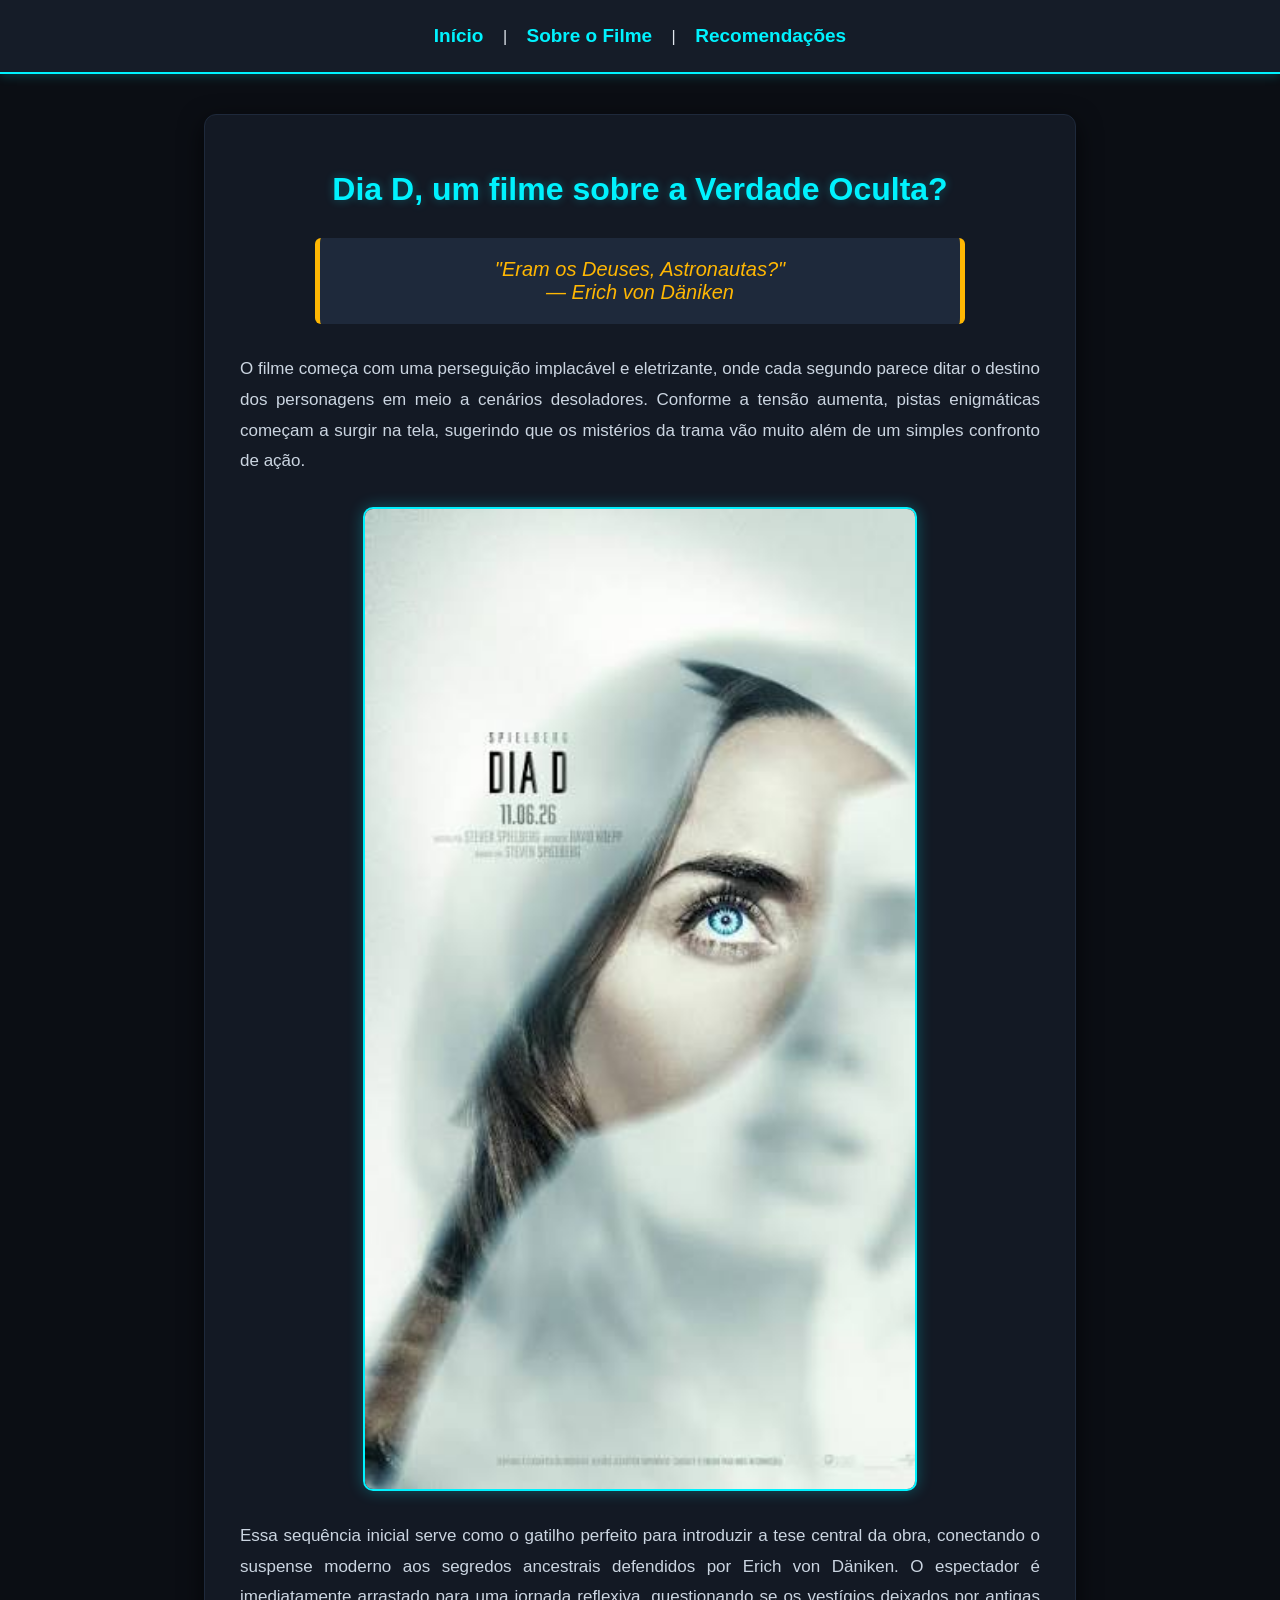
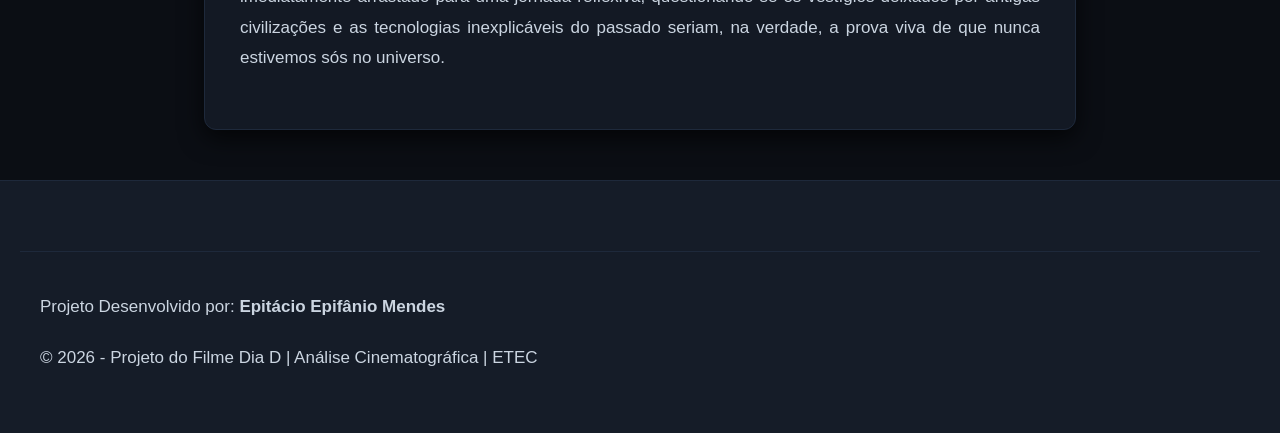
<file: index.html>
<!DOCTYPE html>
<html lang="pt-BR">
<head>
    <meta charset="UTF-8">
    <meta name="viewport" content="width=device-width, initial-scale=1.0">
    <title>Dia D - A Verdade Oculta</title>
    <!-- Link para o arquivo CSS externo -->
    <link rel="stylesheet" href="style.css">
</head>
<body>

    <!-- Menu de Navegação -->
    <header>
        <nav>
            <a href="index.html">Início</a> |
            <a href="sobre.html">Sobre o Filme</a> |
            <a href="recomendacoes.html">Recomendações</a>
        </nav>
    </header>

    <!-- Conteúdo Principal da Página -->
    <main>
        <h1>Dia D, um filme sobre a Verdade Oculta?</h1>
        
        <blockquote>
            "Eram os Deuses, Astronautas?" <br>
            — Erich von Däniken
        </blockquote>

        <p>O filme começa com uma perseguição implacável e eletrizante, onde cada segundo parece ditar o destino dos personagens em meio a cenários desoladores. Conforme a tensão aumenta, pistas enigmáticas começam a surgir na tela, sugerindo que os mistérios da trama vão muito além de um simples confronto de ação.</p>
        
        <!-- Cartaz do Filme -->
        <img src="imagens/imagem1.jpg" alt="Cartaz Oficial do filme Dia D" class="img-destaque">
        
        <p>Essa sequência inicial serve como o gatilho perfeito para introduzir a tese central da obra, conectando o suspense moderno aos segredos ancestrais defendidos por Erich von Däniken. O espectador é imediatamente arrastado para uma jornada reflexiva, questionando se os vestígios deixados por antigas civilizações e as tecnologias inexplicáveis do passado seriam, na verdade, a prova viva de que nunca estivemos sós no universo.</p>
    </main>

    <!-- Rodapé -->
    <footer>
        <!-- Rodapé -->
    <footer>
        <p>Projeto Desenvolvido por: <strong>Epitácio Epifânio Mendes</strong></p>
        <p>&copy; 2026 - Projeto do Filme Dia D | Análise Cinematográfica | ETEC</p>
    </footer>
    </footer>

</body>
</html>
</file>
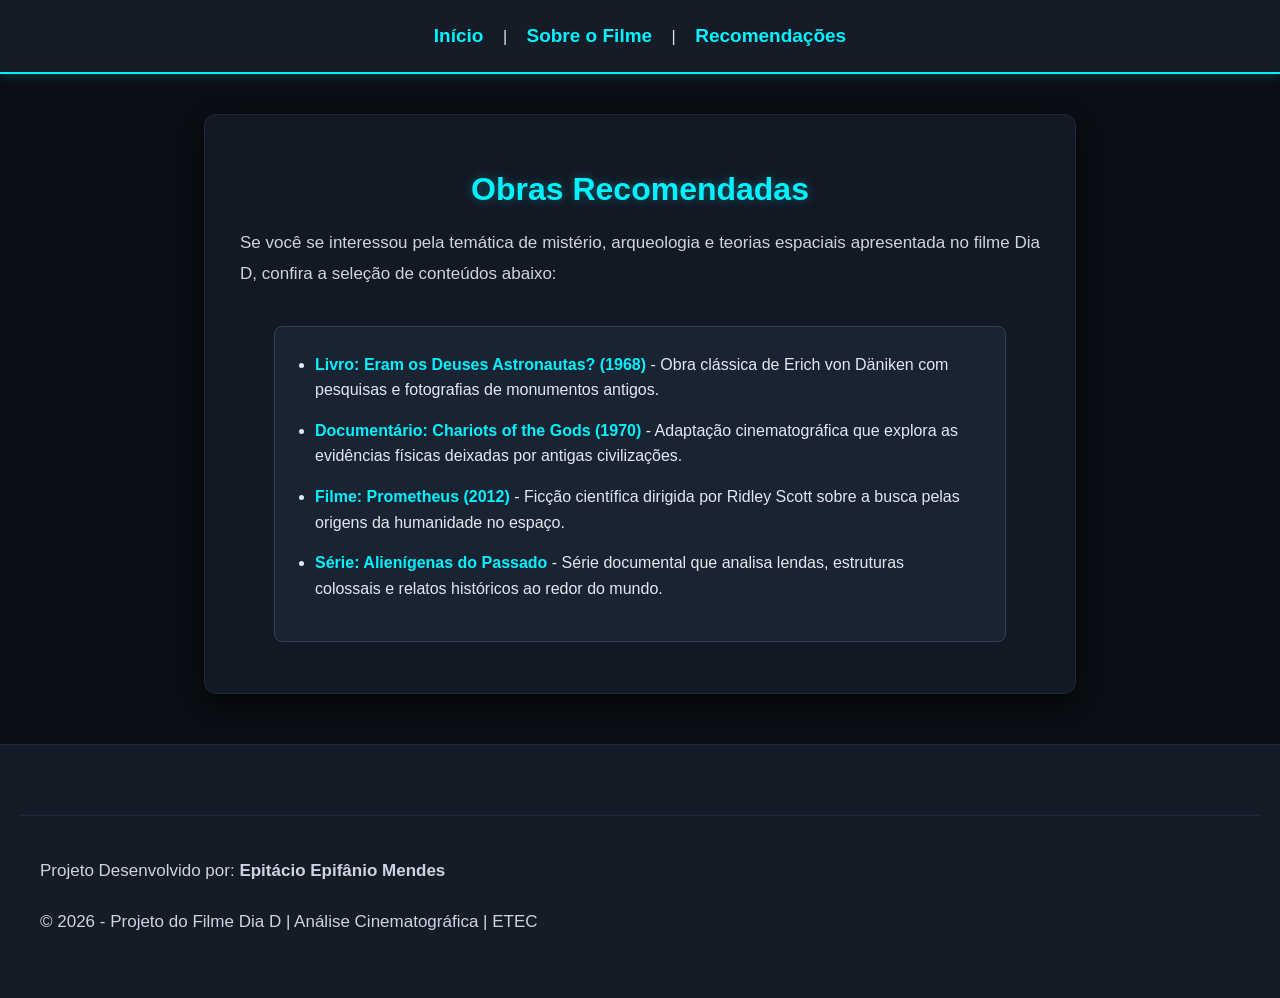
<file: recomendacoes.html>
<!DOCTYPE html>
<html lang="pt-BR">
<head>
    <meta charset="UTF-8">
    <meta name="viewport" content="width=device-width, initial-scale=1.0">
    <title>Recomendações - Dia D</title>
    <link rel="stylesheet" href="style.css">
</head>
<body>

    <header>
        <nav>
            <a href="index.html">Início</a> |
            <a href="sobre.html">Sobre o Filme</a> |
            <a href="recomendacoes.html">Recomendações</a>
        </nav>
    </header>

    <main>
        <h1>Obras Recomendadas</h1>
        <p>Se você se interessou pela temática de mistério, arqueologia e teorias espaciais apresentada no filme Dia D, confira a seleção de conteúdos abaixo:</p>

        <ul class="lista-misterios">
            <li><span class="texto-destaque">Livro: Eram os Deuses Astronautas? (1968)</span> - Obra clássica de Erich von Däniken com pesquisas e fotografias de monumentos antigos.</li>
            <li><span class="texto-destaque">Documentário: Chariots of the Gods (1970)</span> - Adaptação cinematográfica que explora as evidências físicas deixadas por antigas civilizações.</li>
            <li><span class="texto-destaque">Filme: Prometheus (2012)</span> - Ficção científica dirigida por Ridley Scott sobre a busca pelas origens da humanidade no espaço.</li>
            <li><span class="texto-destaque">Série: Alienígenas do Passado</span> - Série documental que analisa lendas, estruturas colossais e relatos históricos ao redor do mundo.</li>
        </ul>
    </main>

    <footer>
        <!-- Rodapé -->
    <footer>
        <p>Projeto Desenvolvido por: <strong>Epitácio Epifânio Mendes</strong></p>
        <p>&copy; 2026 - Projeto do Filme Dia D | Análise Cinematográfica | ETEC</p>
    </footer>
    
</body>
</html>
</file>
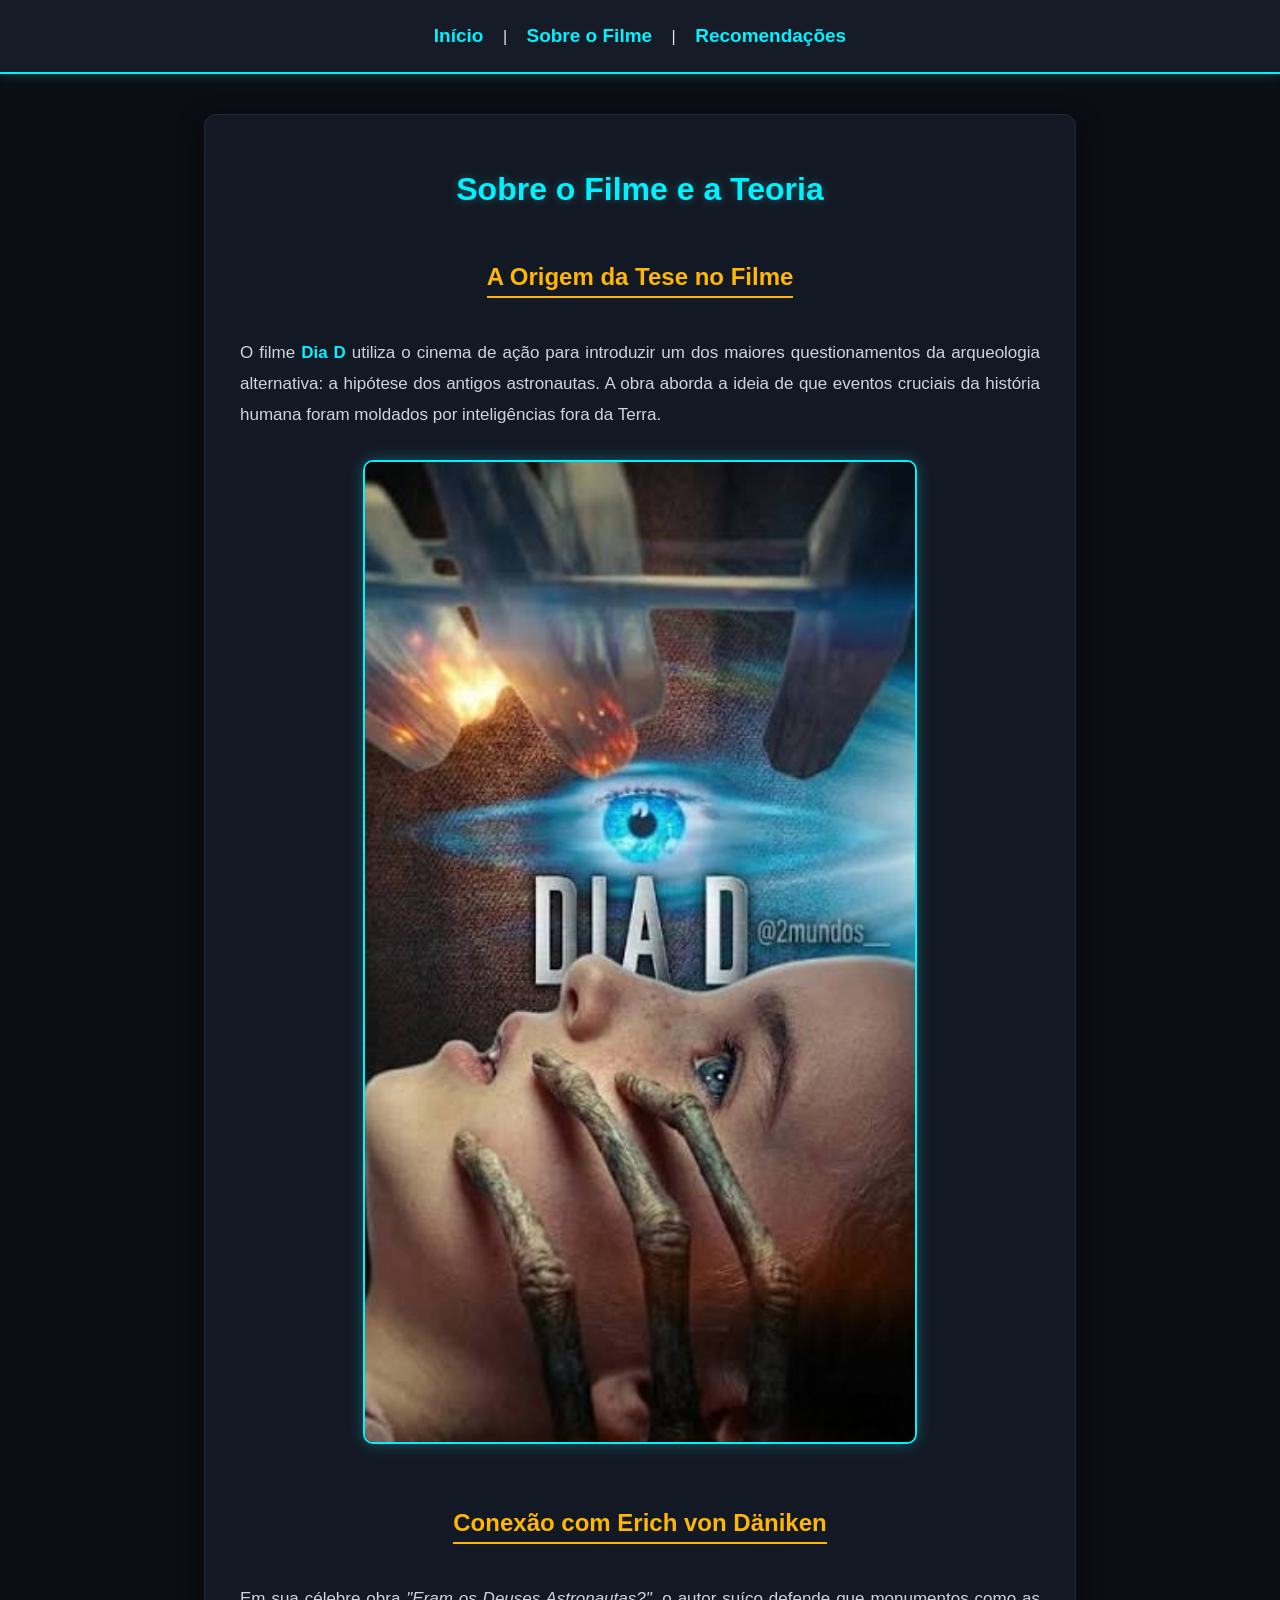
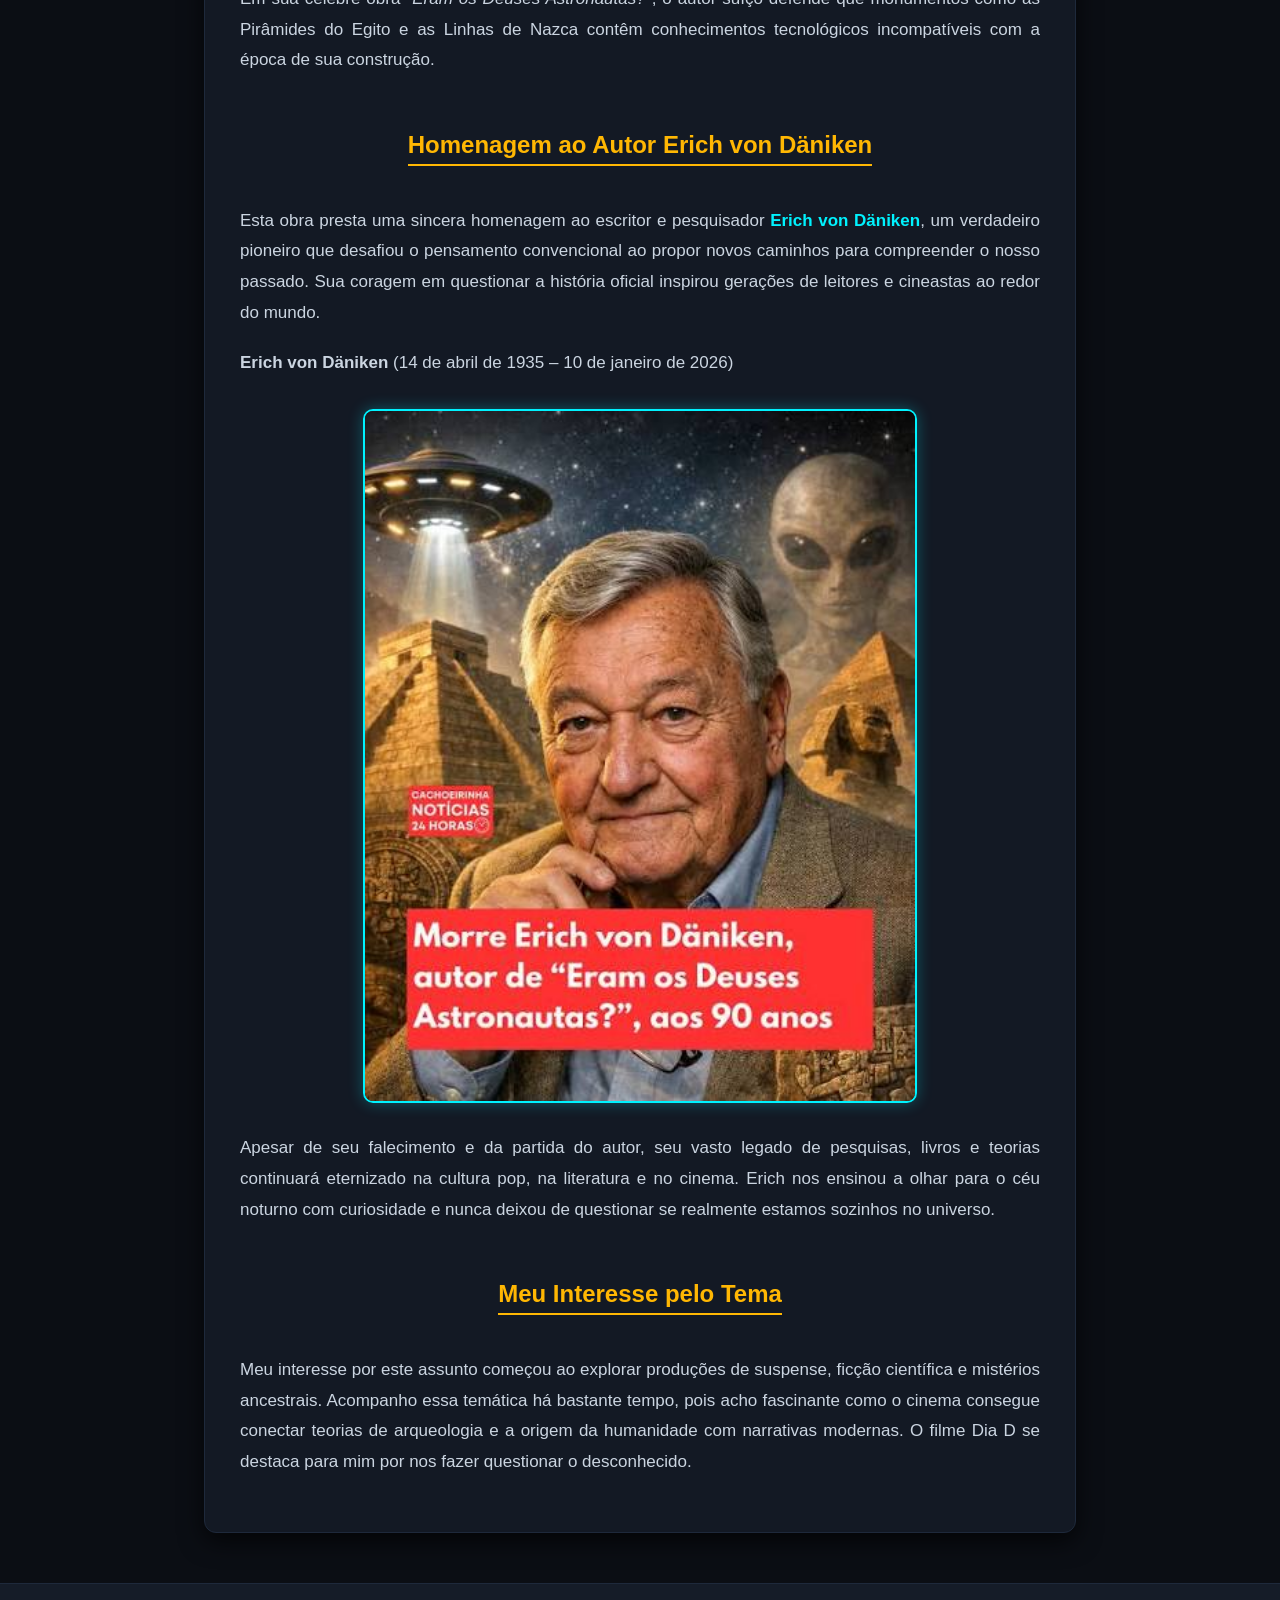
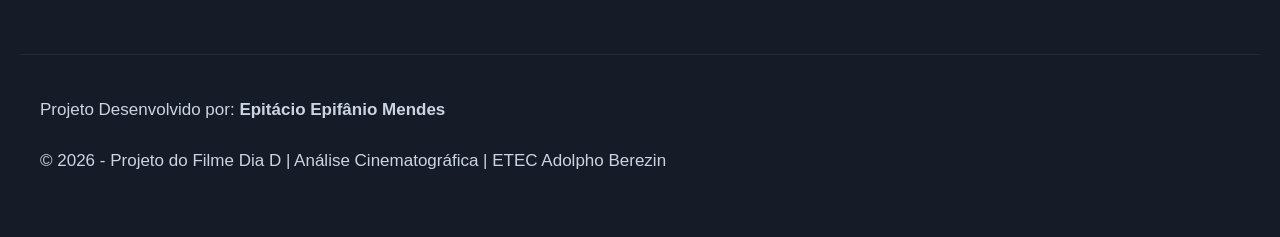
<file: sobre.html>
<!DOCTYPE html>
<html lang="pt-BR">
<head>
    <meta charset="UTF-8">
    <meta name="viewport" content="width=device-width, initial-scale=1.0">
    <title>Sobre - Dia D</title>
    <link rel="stylesheet" href="style.css">
</head>
<body>

    <header>
        <nav>
            <a href="index.html">Início</a> |
            <a href="sobre.html">Sobre o Filme</a> |
            <a href="recomendacoes.html">Recomendações</a>
        </nav>
    </header>

    <main>
        <h1>Sobre o Filme e a Teoria</h1>
        
        <h2>A Origem da Tese no Filme</h2>
        <p>O filme <span class="texto-destaque">Dia D</span> utiliza o cinema de ação para introduzir um dos maiores questionamentos da arqueologia alternativa: a hipótese dos antigos astronautas. A obra aborda a ideia de que eventos cruciais da história humana foram moldados por inteligências fora da Terra.</p>

        <!-- Imagem 2 - Cena do Filme Dia D -->
        <img src="imagens/imagem2.jpg" alt="Cena do filme Dia D" class="img-destaque">

        <h2>Conexão com Erich von Däniken</h2>
        <p>Em sua célebre obra <em>"Eram os Deuses Astronautas?"</em>, o autor suíço defende que monumentos como as Pirâmides do Egito e as Linhas de Nazca contêm conhecimentos tecnológicos incompatíveis com a época de sua construção.</p>

        <!-- Homenagem e Legado do Autor -->
        <h2>Homenagem ao Autor Erich von Däniken</h2>
        <p>Esta obra presta uma sincera homenagem ao escritor e pesquisador <span class="texto-destaque">Erich von Däniken</span>, um verdadeiro pioneiro que desafiou o pensamento convencional ao propor novos caminhos para compreender o nosso passado. Sua coragem em questionar a história oficial inspirou gerações de leitores e cineastas ao redor do mundo.</p>
        <p class="nota-biografica">
        <strong>Erich von Däniken</strong> (14 de abril de 1935 – 10 de janeiro de 2026)
        </p>
        <!-- Imagem 3 - Foto em homenagem ao autor -->
        <img src="imagens/images3.jpg" alt="Homenagem ao autor Erich von Däniken" class="img-destaque">

        <p>Apesar de seu falecimento e da partida do autor, seu vasto legado de pesquisas, livros e teorias continuará eternizado na cultura pop, na literatura e no cinema. Erich nos ensinou a olhar para o céu noturno com curiosidade e nunca deixou de questionar se realmente estamos sozinhos no universo.</p>

        <h2>Meu Interesse pelo Tema</h2>
        <p>Meu interesse por este assunto começou ao explorar produções de <extensão aula="texto-destaque">suspense, ficção científica e mistérios ancestrais</extensão>. Acompanho essa temática há <extensão aula="texto-destaque">bastante tempo</extensão>, pois acho fascinante como o cinema consegue conectar teorias de arqueologia e a origem da humanidade com narrativas modernas. O filme <forte>Dia D</forte> se destaca para mim por nos fazer questionar o desconhecido.</p>

</principal>
    </main>
    
    <footer>
       <!-- Rodapé -->
    <footer>
        <p>Projeto Desenvolvido por: <strong>Epitácio Epifânio Mendes</strong></p>
        <p>&copy; 2026 - Projeto do Filme Dia D | Análise Cinematográfica | ETEC Adolpho Berezin</p>
    </footer>
    

</body>
</html>
</file>
<file: style.css>
/* Configurações Globais */
body {
    font-family: 'Segoe UI', Tahoma, Geneva, Verdana, sans-serif;
    background-color: #0b0e14;
    color: #e2e8f0;
    margin: 0;
    padding: 0;
    text-align: center; /* Centraliza textos por padrão */
}

/* Header e Navegação */
header {
    background-color: #151c28;
    padding: 25px;
    border-bottom: 2px solid #00f2fe;
    box-shadow: 0 2px 10px rgba(0, 242, 254, 0.2);
}

nav a {
    color: #00f2fe;
    text-decoration: none;
    margin: 0 15px;
    font-weight: bold;
    font-size: 19px;
    transition: color 0.3s, text-shadow 0.3s;
}

nav a:hover {
    color: #4facfe;
    text-shadow: 0 0 8px #00f2fe;
}

/* Container Principal */
main {
    max-width: 800px;
    margin: 40px auto;
    padding: 35px;
    background-color: #131924;
    border-radius: 12px;
    border: 1px solid #1e293b;
    box-shadow: 0 8px 25px rgba(0, 0, 0, 0.7);
}

/* Tipografia */
h1 {
    color: #00f2fe;
    font-size: 32px;
    margin-bottom: 20px;
    text-shadow: 0 0 10px rgba(0, 242, 254, 0.3);
}

h2 {
    color: #ffb703;
    font-size: 24px;
    border-bottom: 2px solid #ffb703;
    display: inline-block;
    padding-bottom: 5px;
    margin-top: 35px;
}

p {
    line-height: 1.8;
    font-size: 17px;
    color: #cbd5e1;
    text-align: justify; /* Textos de leitura justificados no container central */
    margin: 20px 0;
}

/* Citação do Erich von Däniken */
blockquote {
    background-color: #1e293b;
    border-left: 5px solid #ffb703;
    border-right: 5px solid #ffb703;
    margin: 30px auto;
    padding: 20px;
    font-style: italic;
    font-size: 20px;
    color: #ffb703;
    max-width: 600px;
    border-radius: 6px;
}

/* Imagens Centralizadas */
.img-destaque {
    width: 100%;
    max-width: 550px;
    height: auto;
    display: block;
    margin: 30px auto;
    border-radius: 10px;
    border: 2px solid #00f2fe;
    box-shadow: 0 0 15px rgba(0, 242, 254, 0.3);
}

/* Estilos de Texto e Destaques */
.texto-destaque {
    color: #00f2fe;
    font-weight: bold;
}

/* Listas Centralizadas na Estrutura */
.lista-misterios {
    background-color: #1a2332;
    padding: 25px 40px;
    border-radius: 8px;
    border: 1px solid #334155;
    text-align: left;
    display: inline-block;
    max-width: 650px;
}

.lista-misterios li {
    margin-bottom: 15px;
    font-size: 16px;
    line-height: 1.6;
}

/* Rodapé */
footer {
    text-align: center;
    padding: 20px;
    background-color: #151c28;
    color: #64748b;
    font-size: 14px;
    margin-top: 50px;
    border-top: 1px solid #1e293b;
}
</file>
